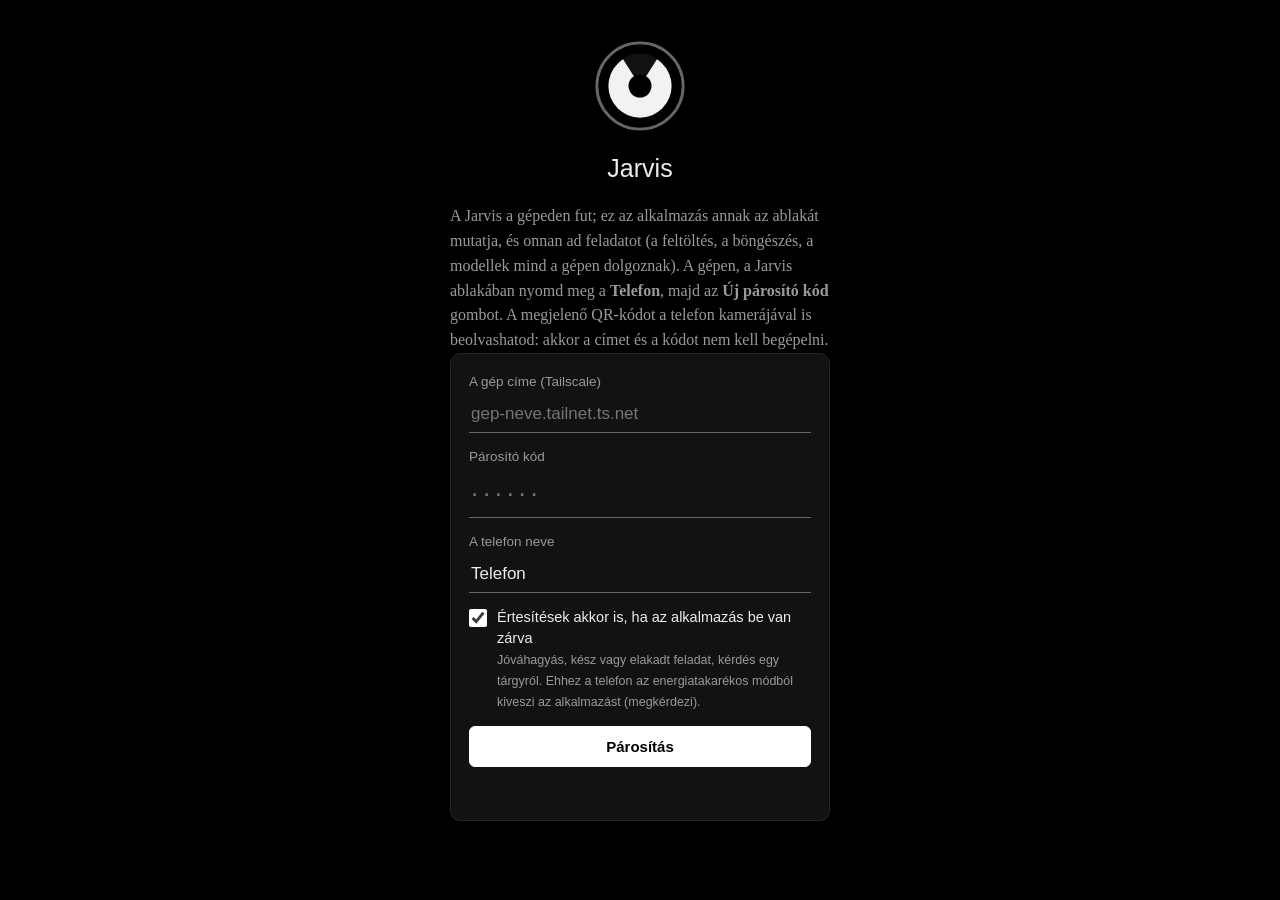
<file: android/app/src/main/assets/setup.html>
<!doctype html>
<html lang="hu">
<head>
<meta charset="utf-8">
<meta name="viewport" content="width=device-width, initial-scale=1">
<title>Jarvis</title>
<style>
  :root { --black: #000; --graphite: #121212; --rule: #262626; --steel: #666; --ash: #9a9a9a; --paper: #ededed;
          --white: #fff; --ui: "Roboto Condensed", "Arial Narrow", sans-serif; --voice: Georgia, serif;
          color-scheme: dark; }
  * { box-sizing: border-box; }
  html, body { margin: 0; min-height: 100%; background: var(--black); color: var(--paper); font: 15px/1.45 var(--ui); }
  main { max-width: 420px; margin: 0 auto; padding: 40px 20px; display: grid; gap: 18px; }
  .eye { width: 92px; height: 92px; justify-self: center; }
  h1 { margin: 0; text-align: center; font-size: 25px; font-weight: 400; }
  p { margin: 0; font: 16px/1.55 var(--voice); color: var(--ash); }
  form { display: grid; gap: 14px; min-width: 0; padding: 18px; border: 1px solid var(--rule); border-radius: 10px;
         background: var(--graphite); }
  label { display: grid; gap: 4px; min-width: 0; font-size: 13.5px; color: var(--ash); }
  label.check { display: flex; gap: 10px; align-items: flex-start; color: var(--paper); font-size: 14.5px; }
  input:not([type]), input[type="text"], input[type="url"] {
    width: 100%; min-width: 0; padding: 8px 2px; border: 0; border-bottom: 1px solid var(--steel);
    background: transparent; color: var(--paper); font: 17px var(--ui); }
  input:focus { outline: none; border-bottom: 2px solid var(--white); padding-bottom: 7px; }
  input[type="checkbox"] { width: 18px; height: 18px; margin: 2px 0 0; accent-color: var(--white); flex: none; }
  #code { font-size: 26px; letter-spacing: 0.18em; }
  button { padding: 11px 15px; border: 1px solid var(--white); border-radius: 6px; background: var(--white);
           color: var(--black); font: 600 15px var(--ui); }
  button.quiet { background: transparent; color: var(--paper); border-color: var(--steel); font-weight: 400; }
  button:disabled { opacity: 0.5; }
  #message { min-height: 1.4em; color: var(--white); }
  .row { display: flex; gap: 10px; flex-wrap: wrap; }
  .row button { flex: 1; }
  small { color: var(--ash); font-size: 12.5px; }
  [hidden] { display: none !important; }
</style>
</head>
<body>
<main>
  <svg class="eye" viewBox="0 0 32 32" aria-hidden="true">
    <circle cx="16" cy="16" r="15" fill="#000" stroke="#666" stroke-width="1"/>
    <circle cx="16" cy="16" r="11" fill="#f2f2f2"/>
    <path d="M16 16 L10 6.5 A11 11 0 0 1 22 6.5 Z" fill="#111"/>
    <circle cx="16" cy="16" r="4" fill="#000"/>
  </svg>
  <h1>Jarvis</h1>

  <section id="offline" hidden>
    <p>Nem érem el a gépet. Be van kapcsolva a Tailscale a telefonon, fut a Jarvis a gépen, és ott ki van adva a
      <b>tailscale serve --bg 8765</b>?</p>
    <div class="row" style="margin-top: 18px">
      <button id="retry" type="button">Újra</button>
      <button id="repair" type="button" class="quiet">Újrapárosítás</button>
    </div>
  </section>

  <section id="setup">
    <p id="intro">A Jarvis a gépeden fut; ez az alkalmazás annak az ablakát mutatja, és onnan ad feladatot
      (a feltöltés, a böngészés, a modellek mind a gépen dolgoznak). A gépen, a Jarvis ablakában nyomd meg a
      <b>Telefon</b>, majd az <b>Új párosító kód</b> gombot. A megjelenő QR-kódot a telefon kamerájával is
      beolvashatod: akkor a címet és a kódot nem kell begépelni.</p>
    <form id="pair" autocomplete="off">
      <label>A gép címe (Tailscale)
        <input id="server" type="text" inputmode="url" autocapitalize="off" spellcheck="false" placeholder="gep-neve.tailnet.ts.net" required></label>
      <label>Párosító kód
        <input id="code" type="text" inputmode="numeric" maxlength="6" placeholder="······" required></label>
      <label>A telefon neve
        <input id="device" type="text" maxlength="60"></label>
      <label class="check"><input id="background" type="checkbox" checked>
        <span>Értesítések akkor is, ha az alkalmazás be van zárva<br>
          <small>Jóváhagyás, kész vagy elakadt feladat, kérdés egy tárgyról. Ehhez a telefon az energiatakarékos
            módból kiveszi az alkalmazást (megkérdezi).</small></span></label>
      <button id="go" type="submit">Párosítás</button>
      <div id="message" role="status"></div>
    </form>
  </section>
</main>
<script>
"use strict";
const $ = (id) => document.getElementById(id);
const app = window.JarvisApp;
let state = {};
try { state = JSON.parse(app ? app.state() : "{}"); } catch { state = {}; }
$("server").value = (state.server || "").replace(/^https:\/\//, "");
$("device").value = state.device || "Telefon";
$("background").checked = state.background !== false;
if (state.code) $("code").value = state.code;

function show(view, message) {
  $("offline").hidden = view !== "offline";
  $("setup").hidden = view === "offline";
  $("message").textContent = message || "";
}

if (location.hash === "#offline") show("offline");
else if (location.hash === "#pair") show("setup", "A QR-kódból: nézd meg, jó-e a gép címe, és nyomd meg a Párosítás gombot.");
else if (location.hash === "#revoked") show("setup", "A párosítás megszűnt (talán a gépen visszavontad). Párosítsd újra.");
else show("setup");

$("retry").addEventListener("click", () => app && app.retry());
$("repair").addEventListener("click", () => app && app.repair());

window.paired = (ok, message) => {
  $("go").disabled = false;
  $("message").textContent = ok ? "" : message;
};

$("pair").addEventListener("submit", (event) => {
  event.preventDefault();
  if (!app) return;
  $("go").disabled = true;
  $("message").textContent = "Párosítás…";
  app.pair($("server").value, $("code").value, $("device").value || "Telefon", $("background").checked);
});
</script>
</body>
</html>
</file>
